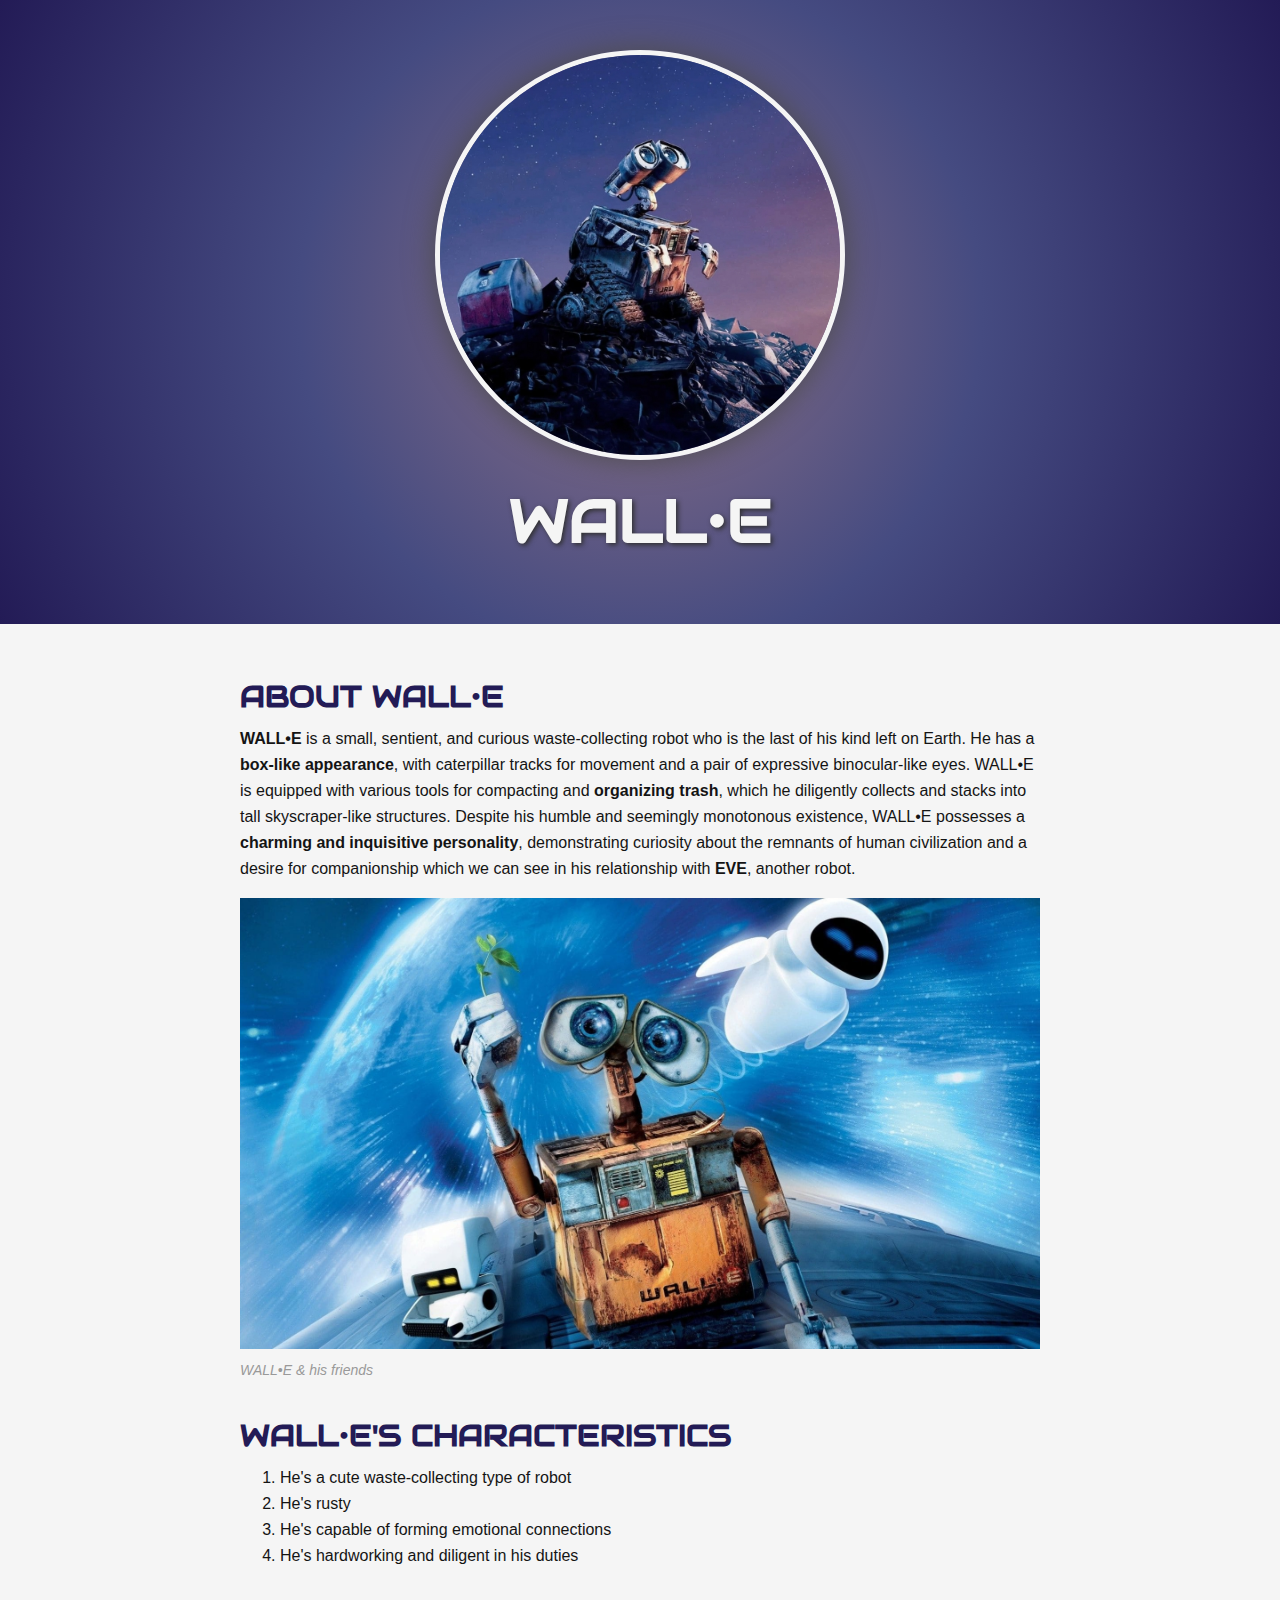
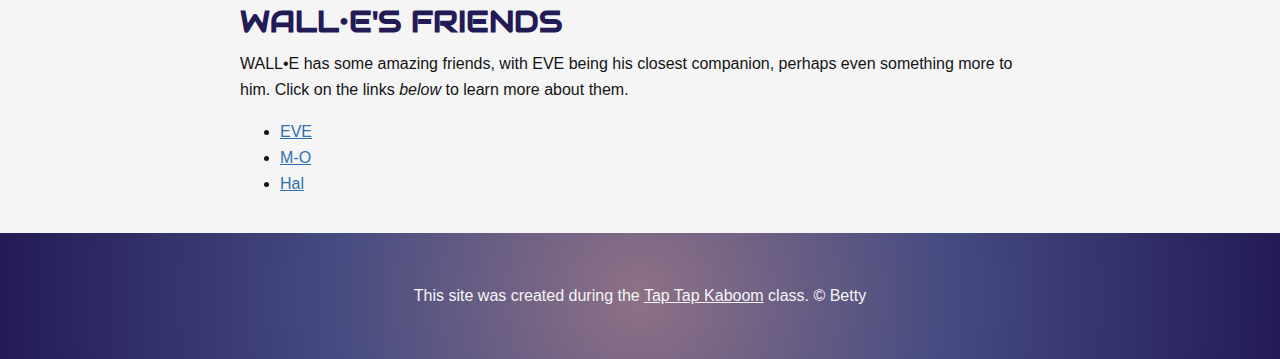
<file: index.html>
<!DOCTYPE html>
<html>
<head>
	<title>WALL•E</title>
	 <link rel="icon" type="image/x-icon" href="img/walle-avatar.ico">
	<link href="https://fonts.googleapis.com/css2?family=Audiowide&display=swap" rel="stylesheet">
	<link rel="stylesheet" type="text/css" href="css/hero.css">
</head>
<body>
	<header>
		<img src="img/walle-avatar.jpg">
		<h1>WALL•E</h1>
	</header>
	
	<main>
		<h2>ABOUT WALL•E</h2>
		<p><b>WALL•E</b> is a small, sentient, and curious waste-collecting robot who is the last of his kind left on Earth. He has a <b>box-like appearance</b>, with caterpillar tracks for movement and a pair of expressive binocular-like eyes. WALL•E is equipped with various tools for compacting and <b>organizing trash</b>, which he diligently collects and stacks into tall skyscraper-like structures. Despite his humble and seemingly monotonous existence, WALL•E possesses a <b>charming and inquisitive personality</b>, demonstrating curiosity about the remnants of human civilization and a desire for companionship which we can see in his relationship with <b>EVE</b>, another robot.</p>
		<img src="img/wall-efriends.jpg">
		<p class="caption">WALL•E & his friends</p>
		<h2>WALL•E'S CHARACTERISTICS</h2>
		<ol>
			<li>He's a cute waste-collecting type of robot</li>
			<li>He's rusty</li>
			<li>He's capable of forming emotional connections</li>
			<li>He's hardworking and diligent in his duties</li>
		</ol>
		<h2>WALL•E'S FRIENDS</h2>
		<p>WALL•E has some amazing friends, with EVE being his closest companion, perhaps even something more to him. Click on the links <i>below</i> to learn more about them.</p>
		<ul>
			<li><a target="_blank" href="https://pixar.fandom.com/wiki/EVE">EVE</a></li>
			<li><a target="_blank" href="https://disney.fandom.com/wiki/M-O">M-O</a></li>
			<li><a target="_blank" href="https://pixar.fandom.com/wiki/Hal">Hal</a></li>
		</ul>
	</main>

	<footer>
		<p>This site was created during the <a target="_blank" href="https://taptapkaboom.com">Tap Tap Kaboom</a> class. &copy; Betty</p>
	</footer>
</body>
</html>
</file>
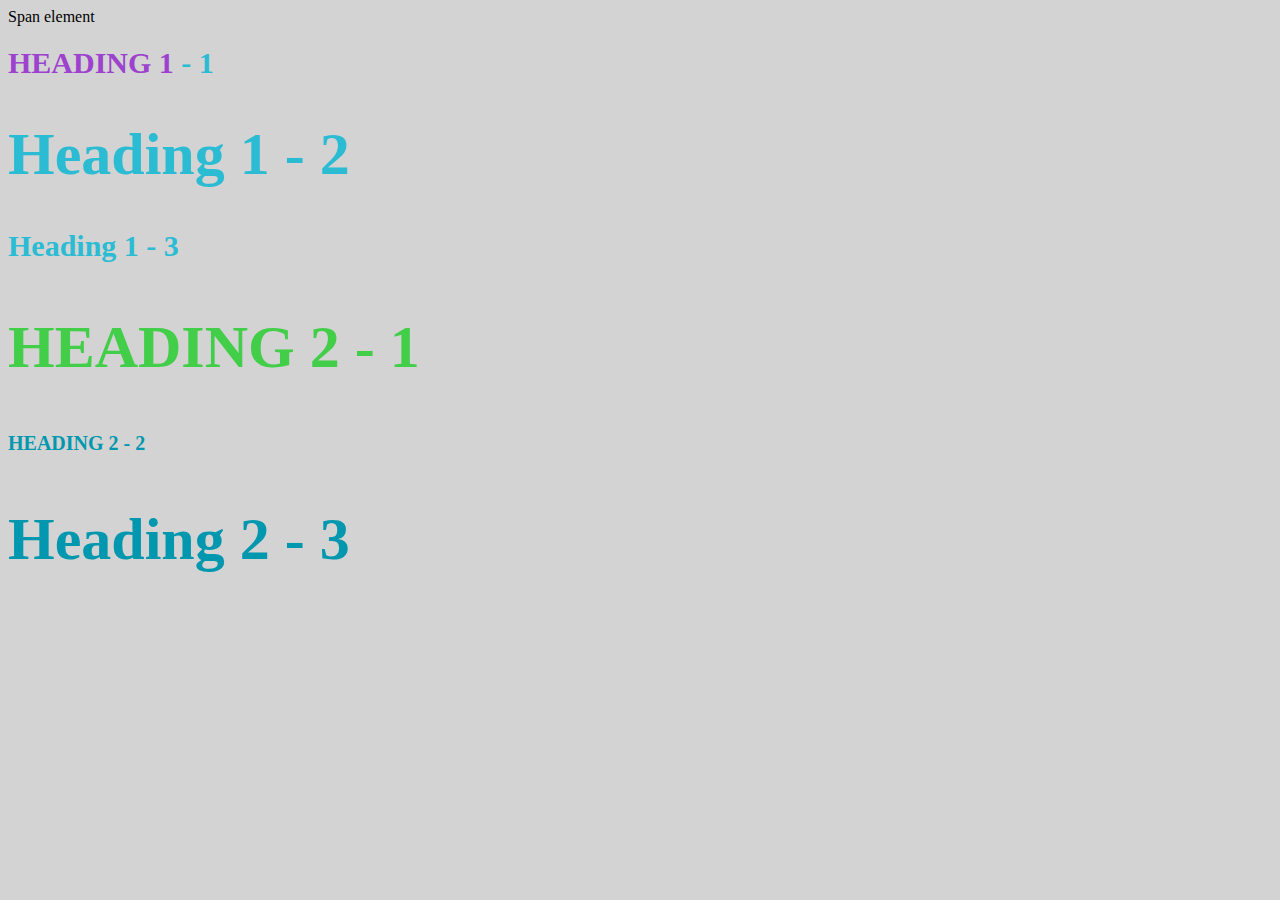
<file: style-test.html>
<!DOCTYPE html>
<html>
<head>
	<title>Style test</title>
	<link rel="stylesheet" type="text/css" href="css/test.css">
</head>
<body>
	<span>Span element</span>
	<h1 class="uppercase"><span>Heading 1</span> - 1</h1>
	<h1 class="big">Heading 1 - 2</h1>
	<h1>Heading 1 - 3</h1>
	<h2 class="big uppercase">Heading 2 - 1</h2>
	<h2 class="uppercase">Heading 2 - 2</h2>
	<h2 class="big">Heading 2 - 3</h2>

</body>
</html>
</file>
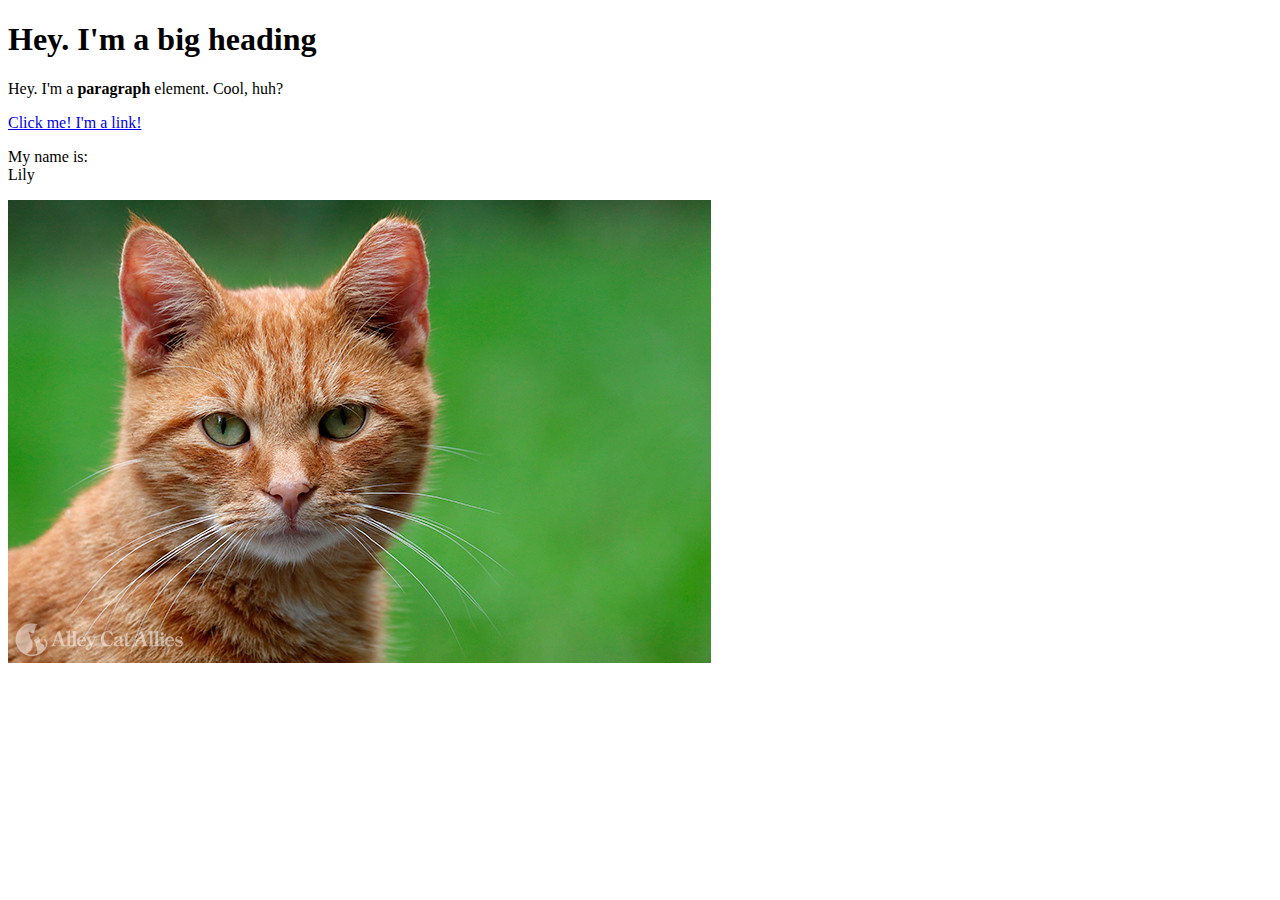
<file: test.html>
<!DOCTYPE html>
<html>
<head>
	<title>Test page</title>
</head>
<body>
	<h1>Hey. I'm a big heading</h1>
	<p>Hey. I'm a <b>paragraph</b> element. Cool, huh?</p>
	<a href="http://google.com" target="_blank" title="Let's go to Google">Click me! I'm a link!</a>
	<p>My name is:<br>
	Lily</p>
	<p><img src="img/cat.jpg"></p>
</body>
</html>
</file>
<file: css/hero.css>
body{
	margin: 0;
	font-family: Arial, Helvetica, sans-serif;
	font-size: 16px;
	color: #141414;
	line-height: 26px;
	background-color: whitesmoke;
}

header{
	background: radial-gradient(circle, rgba(142,113,134,1) 0%, rgba(69,75,129,1) 48%, rgba(35,27,86,1) 100%);
	text-align: center;
	padding-top: 50px;
	padding-bottom: 50px;
}

h1, h2{
	font-family: 'Audiowide', sans-serif;
}

header h1{
	color: whitesmoke;
	font-size: 60px;
	text-shadow: 2px 2px 5px #303030;
}

header img{
	border-radius: 220px;
	width: 400px;
	border: 5px solid whitesmoke;
	box-shadow: 0 0 30px #4B4B4B;
}

main{
	max-width: 800px;
	margin: 0 auto;
	padding: 20px;
}

main img{
	max-width: 100%;
}

h2{
	font-size: 30px;
	color: #231B56;
	margin: 40px 0 10px;
}

a{
	color: #316FB1;
}

a:hover{
	color: whitesmoke;
	background-color: #316FB1;
}

footer{
	background: radial-gradient(circle, rgba(142,113,134,1) 0%, rgba(69,75,129,1) 48%, rgba(35,27,86,1) 100%);
	text-align: center;
	color: whitesmoke;
	padding: 50px;
}

footer p{
	margin: 0;
}

footer a{
	color: whitesmoke;
}

footer a:hover{
	opacity: .5;
	background-color: transparent;
}

p.caption{
	color: #999999;
	font-style: italic;
	font-size: 14px;
	margin-top: 0px;
}
</file>
<file: css/test.css>
body{
	background-color: lightgray;
}

h1{
	font-size: 30px;
	color: #2BBCD3;
}

h2{
	font-size: 20px;
	color: #0097AF;
}

.big{
	font-size: 60px;
}

.uppercase{
	text-transform: uppercase;
}

.big.uppercase{
	color: #42CE49;
}

h1 span{
	color: #9D42CE;
}
</file>
